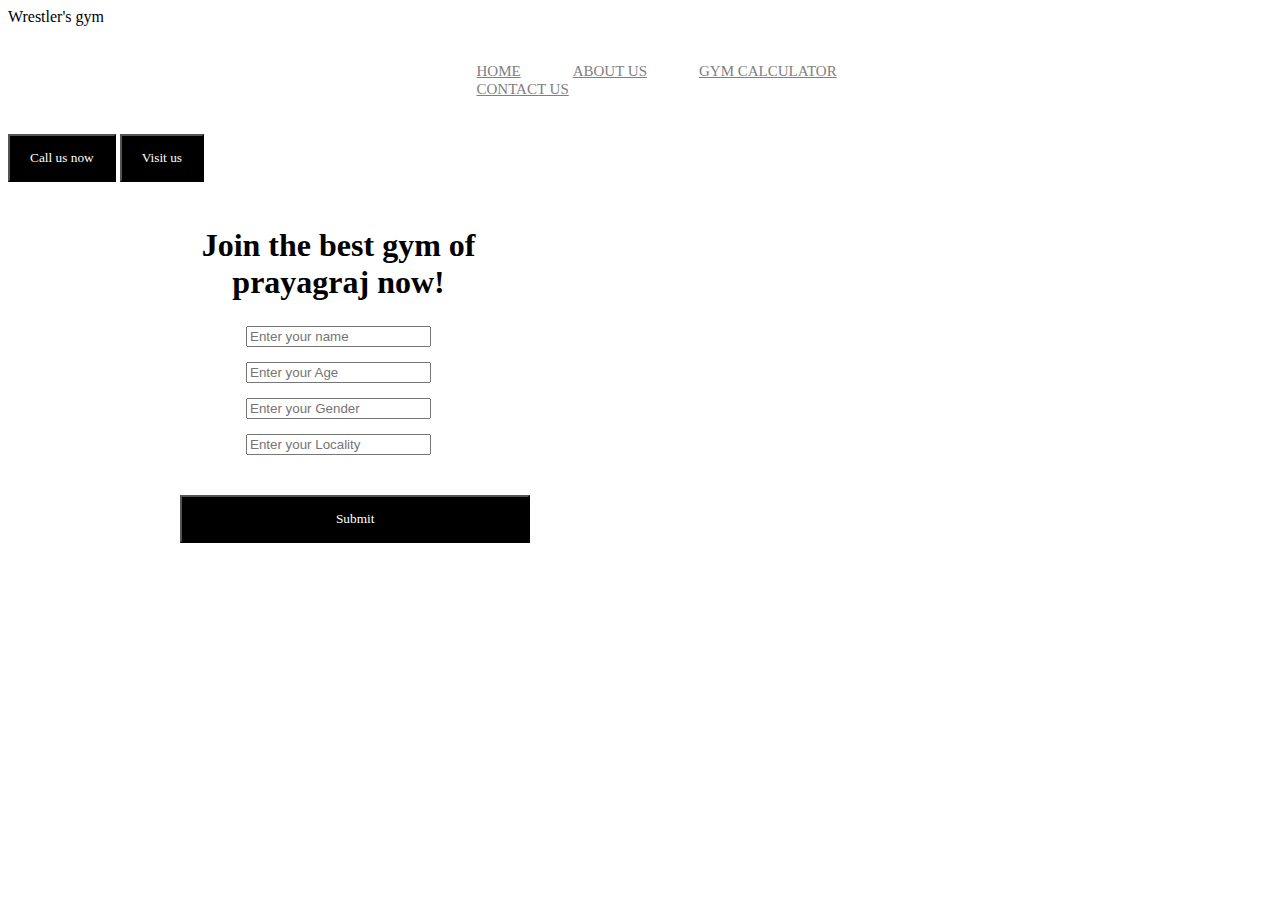
<file: index.html>
<!DOCTYPE html>
<html lang="en">
<head>
    <meta charset="UTF-8">
    <meta http-equiv="X-UA-Compatible" content="IE=edge">
    <meta name="viewport" content="width=device-width, initial-scale=1.0">
    <title>Wrestler's gym</title>
    
</head>
<link rel="preconnect" href="https://fonts.googleapis.com">
<style>
    /css reset/
    body{
        font-family: 'Playball', cursive;
        color: white;
        margin: 0px;
        padding: 0px;
        background: url(img.jpg);
    }
    .left {
        display: inline-block;
        /border: 2px solid red;/
        position: absolute;
        left: 34px;
        top: 20px;
    }
    .left img{
        width: 175px;
    }
    .mid{
        display: block;
        width: 36%;
        margin: 20px auto;
        /border: 2px solid green;/
    }
    .right{
        display: inline-block;
        /border: 2px solid yellow;/
        position: absolute;
        right: 34px;
        top: 20px;


    }
    .btn{
        margin: 0px 9 px;
        background-color: black;
        color: white;
        padding: 14px 20px;
        /border: 2px solid grey;/
        /border-radius: 10px;/
        font-size: 20px;
        cursor: pointer;
        font-family:'Playball', cursive ;
    }
    .btn:hover{
        background-color: red;
    }
    .navbar{
        display: inline-block;
    }
    .navbar li{
        display: inline-block;
        font-size: 15px;
    }
    .navbar li a{
        color: white;
       text-decoration: none;
        padding: 30px 24px;
        
    }
    .navbar li a:hover, .navbar li a.active{
       text-decoration: underline;
       color: grey;
    }
  .left div{
      text-align: center;

  }
  .container{
      /border: 2px solid red;/
      margin: 129px 145px;
    padding: 24px 122px;
    width: 33%;
      border-radius: 24px;
  }
 .container  button{
    
     width: 84%;
     margin: 28px 50px;
     font-family: 'Playball', cursive;
     
 }
 .form-group{
     display: block;
    /* border: 2px solid black;*/
     margin: 10px auto;
     padding-left: 1px;
     padding-right: 1px;
     padding-top: 2px;
     padding-bottom: 2px;
    /* border-radius: 24px;*/
     text-align: center;
     width: 75%;
     font-size: 20px;
     font-family: 'Playball', cursive;
     font-size: large;
 }
 .container h1{
     text-align: center;
 }

</style>
<body>
    <header class="header">
        <!----left box for logo--->
        <div class="left">
<!--<img src="imgs/dumb.jpg" alt="">-->
<div>Wrestler's gym</div>
        </div>
        <!--right box for nav bar-->
        <div class="mid">
            <ul class="navbar">
                <li> <a href="#" class="active">HOME</a></li>
                <li><a href="#" class="active">ABOUT US</a></li>
                <li> <a href="#" class="active">GYM CALCULATOR</a></li>
                <li> <a href="#" class="active">CONTACT US</a></li>
            </ul>
        </div>
        <!--right box for buttons-->
        <div class="right">
            <button class="btn">Call us now</button>
            <button class="btn">Visit us</button>
           
    </header>
    <div class="container">
        <h1>Join the best gym of prayagraj now!</h1>
       <form action="noaction.php">
           <div class="form-group">
               <input type="text" name="" placeholder="Enter your name">
           </div>
           <div class="form-group">
            <input type="text" name="" placeholder="Enter your Age">
        </div>
        <div class="form-group">
            <input type="text" name="" placeholder="Enter your Gender">
        </div>
        <div class="form-group">
            <input type="text" name="" placeholder="Enter your Locality">
        </div>
        <button class="btn">Submit</button>
       </form>
        
    </div>
</body>
</html>
</file>
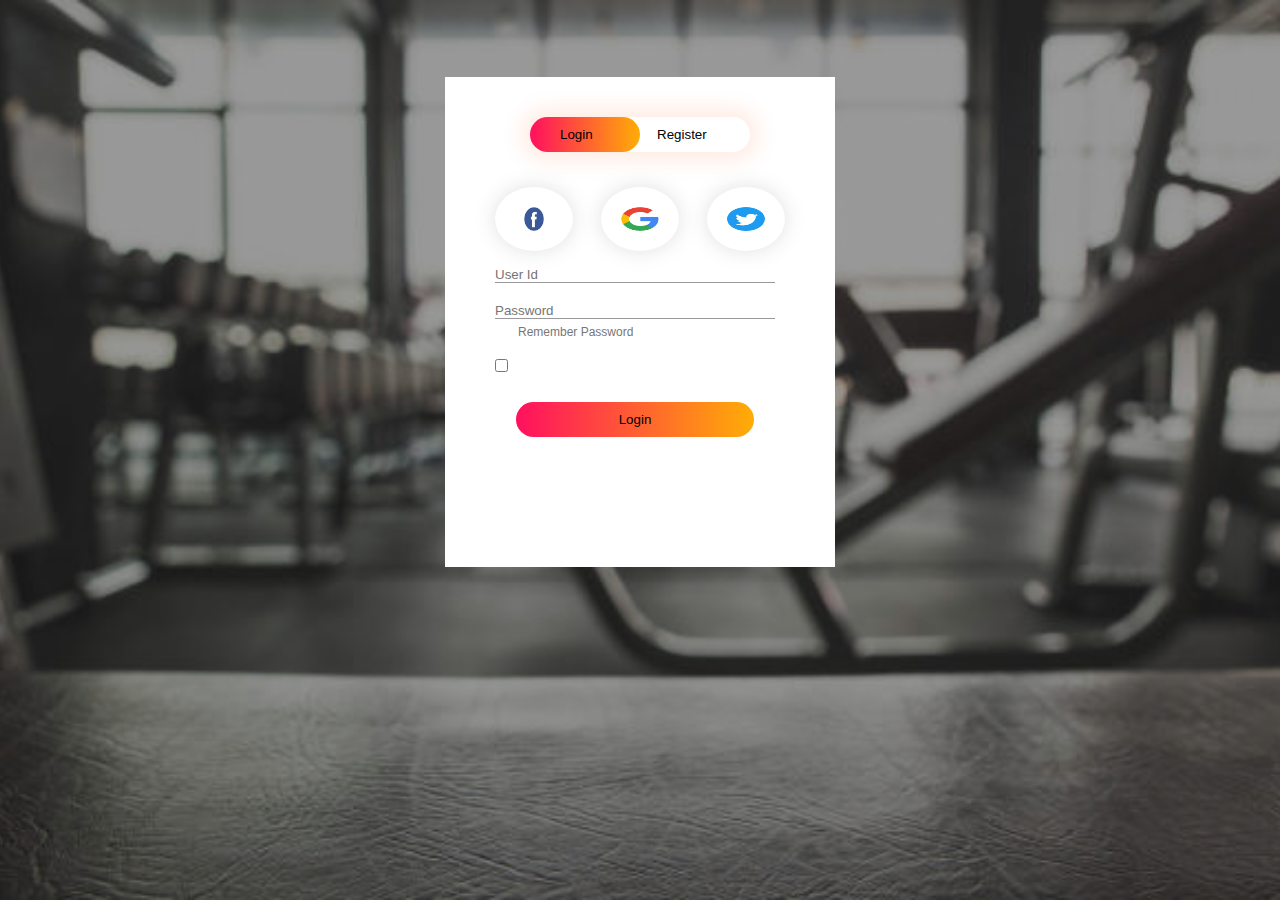
<file: login.html>
<html>
<head>
 <title>Sign In</title>
 <link rel="stylesheet" href="style.css">
</head>
<body>
 <div class="hero">
  <div class="form-box">
   <div class="button-box">
	<div id="btn"></div>
	<button type="button" class="toggle-btn" onclick="login()">Login</button>
	<button type="button" class="toggle-btn" onclick="register()">Register</button>
   </div>
   <div class="social-icon" >
	<img src="facebook.png">
	<img src="google.png">
	<img src="twitter.png">

   </div>
   <form id="login" class="input-group">
	<input type="text" class="input-field" placeholder="User Id" required>
	<input type="password" class="input-field" placeholder="Password" required>
	<input type="checkbox" class="checkbox" required><span>Remember Password</span>
	<button type="submit" class="submit-btn">Login</button>
   </form>
   <form id="register" class="input-group">
	<input type="text" class="input-field" placeholder="User Id" required>
	<input type="email" class="input-field" placeholder="Email Id" required>
	<input type="password" class="input-field" placeholder="Password" required>
	<input type="checkbox" class="checkbox" required><span>I agree to the terms & condition</span>
	<button type="submit" class="submit-btn">Register</button>
   </form>
   
  </div>
 </div>

 <script>
	var x= document.getElementById("login");
	var y= document.getElementById("register");
	var z= document.getElementById("btn");

	function register(){
	x.style.left= "-400px";
	y.style.left= "50px";
	z.style.left= "110px";
	}
	
	function login(){
	x.style.left= "50px";
	y.style.left= "450px";
	z.style.left= "0px";
	}
 </script>
</body>
</html>
</file>
<file: style.css>
*{
 margin: 0;
 padding: 0;
 font-family: sans-serif;
 
}
.hero{
 height: 100%;
 width: 100%;
 background-image: linear-gradient(rgba(0,0,0,0.4),rgba(0,0,0,0.4)),url(l_img.jpg);
 background-position: center;
 background-size: cover;
 position: absolute;
}
.form-box{
 height: 480px;
 width: 380px;
 position: relative;
 margin: 6% auto;
 background: #fff;
 padding: 5px;
 overflow: hidden;
}
.button-box{
 width: 220px;
 margin: 35px auto;
 position: relative;
 box-shadow: 0 0 20px 9px #ff61241f;
 border-radius: 30px; 
}
.toggle-btn{
 padding: 10px 30px;
 cursor: pointer;
 background: transparent;
 border: 0;
 outline: none;
 position: relative;
}
#btn{
 top: 0;
 left: 0;
 position: absolute;
 width: 110px;
 height: 100%;
 background: linear-gradient(to right,#ff105f,#ffad06);
 border-radius: 30px;
 transition: .5s;
}
.social-icon{
 margin: 30px auto;
 text-align: center;
}
.social-icon img{
 height: 5%;
 width: 10%;
 margin: 0 12px;
 box-shadow: 0 0 20px 0 #7f7f7f3d;
 cursor: pointer;
 border-radius: 50%;
 padding: 20px
}
.input-group{
 top: 180px;
 position: absolute;
 width: 280px;
 transition: .5s;
}
.input-field{
 width: 100%;
 height: 10px 0;
 margin: 10px 0;
 border-left: 0;
 border-right: 0;
 border-top: 0;
 border-bottom: 1px solid #999;
 outline: none;
 background: transparent;
}
.checkbox{
 margin: 30px 10px 30px 0px;
}
span{
 margin: 30px 10px 30px 0;
 color: #777;
 font-size: 12px;
 bottom: 68px;
 position: absolute;
}
.submit-btn{
 width: 85%;
 padding: 10px 30px;
 cursor: pointer;
 display: block;
 margin: auto;
 background: linear-gradient(to right,#ff105f,#ffad06);
 border: none;
 border-radius: 30px;
 outline: none;
}
#login{
 left: 50px;
}
#register{
 left: 450px;
}
</file>
